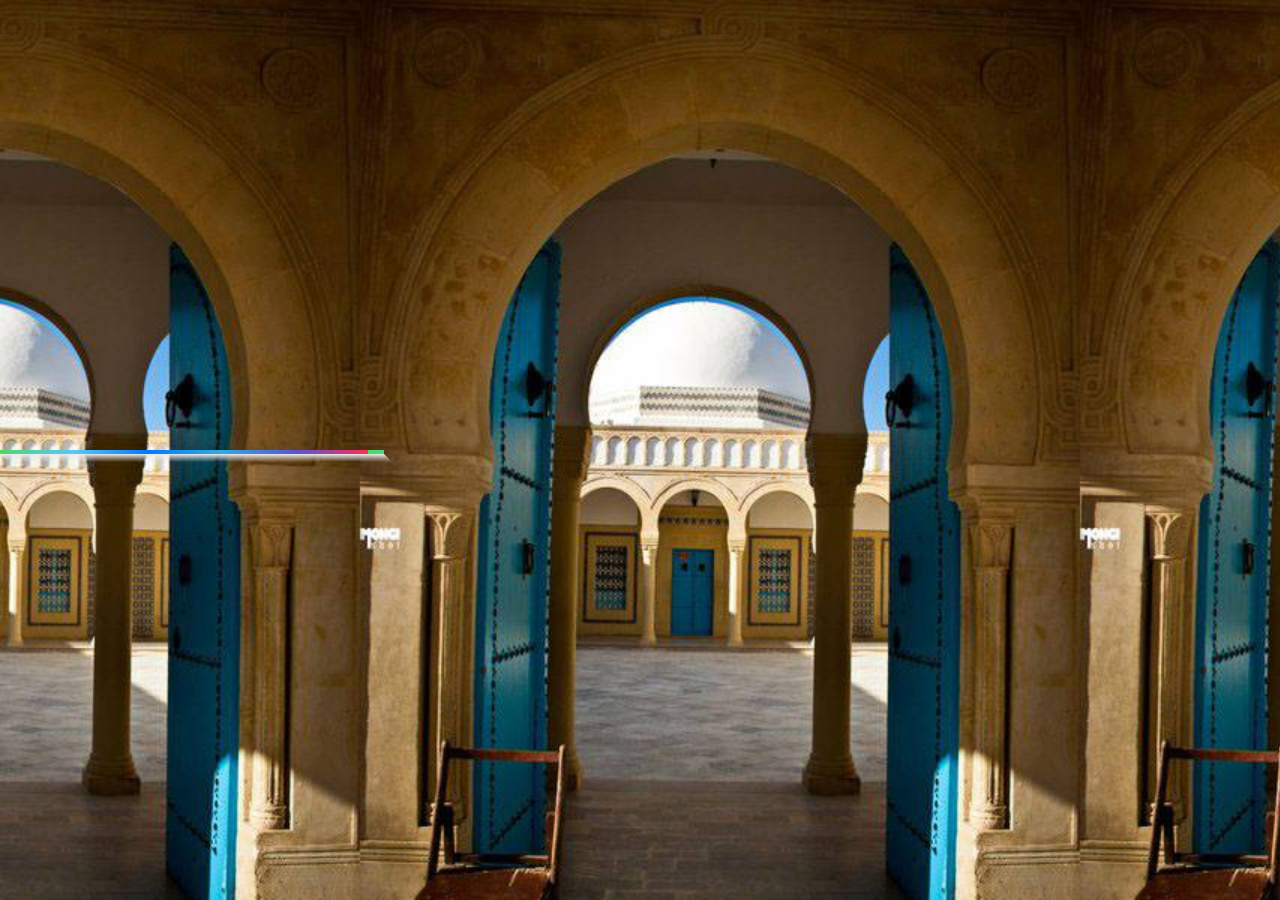
<file: TunisieHistoireVF/index.html>
<!DOCTYPE html>
<html >
<head>
  <meta charset="UTF-8">

  
  
  
  
     <link rel="stylesheet" href="css/styleintro.css">
     <link rel="stylesheet" href="css/progressb.css">
  <script src='js/jquery.min.js'></script>

      <script src="js/progressb.js"></script>
      
  
</head>

<body  onload="oload()">


  <div class="container">

    <h2 class="text-center"></h2>
    <div class="progress" >
      <div id="pb" class="progress-bar">
        <div class="progress-shadow"></div>
      </div>
    </div>
  </div>







</body>
</html>
</file>
<file: TunisieHistoireVF/css/styleintro.css>
* {
    padding: 0;
	margin: 0;
	border: 0;
	position: fixed;
}

body {
 	height:100%;
  	width:100%;
	background-size:720px;
	background-repeat:repeat;
	background-position: top;
	background-image: url("../images/backroungporte.jpg");
}


.main_btn{
width:708px;
height:108px;
position:absolute;
text-align:center;
left:660px;
    
    font-size: 34px;
}



#myProgress {
    position: relative;
    background-position:center;
    width: 100%;
    height: 30px;
    background-color: grey;
}
#myBar {
    position: absolute;
    width: 1%;
    height: 100%;
     background-position:center;
    background-color: green;
}


#btn_1{
top:200px;
background-image: url("../images/news.jpg");


}

#btn_2{
top:360px;
background-image: url("../images/gallery.jpg")


}

#btn_3{
top:520px;
background-image: url("../images/about.jpg");


}

.selected_btn{
border: solid 4px white;
box-shadow: 6px 6px 20px 10px gray;
}

div.main_btn:hover{
	border: solid 4px white;
box-shadow: 6px 6px 20px 10px gray;
}

#help_bar1{
width:920px;
top:1030px;

bottom:0px;
left:0px;
z-index:12;
position:fixed;
background-image:url("../images/HELPBAR1.jpg");
}


.newsItem{
padding:10px;
color:#fff;
width:800px;
height:100px;
margin-bottom:10px;
margin-left:80px;
background-color:#388e8e;

}

.title{
color:#87d2ef;
font-size:20px;
}

.description{
color:#fff;
font-size:15px;
}

.img{
width:300px;
height:200px;
position:absolute;
left:50px;
top:50px;
}

.text{
position:absolute;
width:500px;
height:400px;
left:400px;
top:50px;
font-size:25px;
color:#fff;
}
</file>
<file: TunisieHistoireVF/css/progressb.css>
html,
body {
  height: 100%;
}
body {
  background-color: #f5f7f9;
  color: #6c6c6c;
  font: 300 1em/1.5em"Helvetica Neue", sans-serif;
  margin: 0;
  position: relative;
}
h1 {
  font-size: 2.25em;
  font-weight: 100;
  line-height: 1.2em;
  margin: 0 0 1.5em;
}
.text-center {
  text-align: center;
}
.container {
 left:50%;
  position: relative;
  top: 50%;
  transform: translate(-50%, -50%);
}
.progress {
  background-color: #e5e9eb;
  height: 0.25em;
  position:absolute;
  width: 24em;
}
.progress-bar {
  -webkit-animation-duration: 3s;
  -webkit-animation-name: width;
  background: linear-gradient(to right, #4cd964, #5ac8fa, #007aff, #34aadc, #5856d6, #ff2d55);
  background-size: 23em 0.25em;
  height: 100%;
  position: relative;
}
.progress-shadow {
  background-image: linear-gradient(to bottom, #eaecee, transparent);
  height: 0.5em;
  position: absolute;
  top: 100%;
  transform: skew(45deg);
  transform-origin: 0 0;
  width: 100%;
}
/* ANIMATIONS */

@keyframes width {
  0%, 100% {
    transition-timing-function: cubic-bezier(1, 0, 0.65, 0.85);
  }
  0% {
    width: 0;
  }
  100% {
    width: 100%;
  }
}
@-webkit-keyframes width {
  0%, 100% {
    transition-timing-function: cubic-bezier(1, 0, 0.65, 0.85);
  }
  0% {
    width: 0;
  }
  100% {
    width: 100%;
  }
}
</file>
